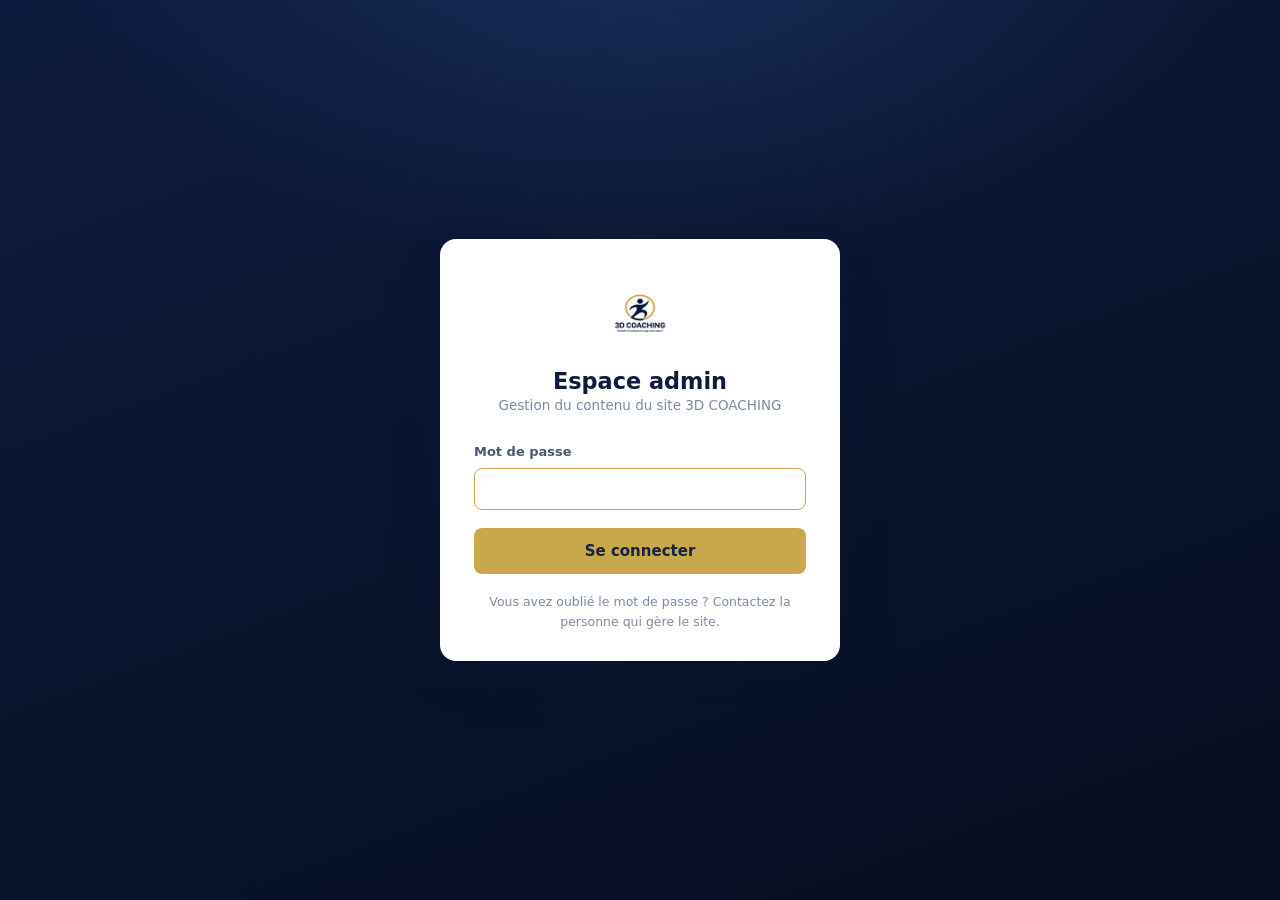
<file: admin/index.html>
<!DOCTYPE html>
<html lang="fr">

<head>
    <meta charset="UTF-8">
    <meta name="viewport" content="width=device-width, initial-scale=1.0">
    <meta name="robots" content="noindex, nofollow">
    <meta http-equiv="Content-Security-Policy"
        content="default-src 'self'; style-src 'self' 'unsafe-inline' https://fonts.googleapis.com; font-src 'self' https://fonts.gstatic.com; script-src 'self'; img-src 'self' data: blob:; connect-src 'self'; base-uri 'self'">

    <title>Espace admin — 3D COACHING</title>

    <link rel="icon" href="../logo3d.webp" type="image/webp">
    <link rel="preconnect" href="https://fonts.googleapis.com">
    <link rel="preconnect" href="https://fonts.gstatic.com" crossorigin>
    <link href="https://fonts.googleapis.com/css2?family=Poppins:wght@600;700&family=Inter:wght@400;500;600&display=swap"
        rel="stylesheet">
    <link rel="stylesheet" href="admin.css">
</head>

<body>

    <!-- ============================ CONNEXION ============================ -->
    <div class="connexion" id="connexion">
        <form class="connexion__carte" id="form-connexion" autocomplete="on">
            <img src="../logo3d.webp" alt="" class="connexion__logo" width="72" height="72">
            <h1 class="connexion__titre">Espace admin</h1>
            <p class="connexion__soustitre">Gestion du contenu du site 3D COACHING</p>

            <label class="champ">
                <span class="champ__label">Mot de passe</span>
                <input type="password" id="mot-de-passe" name="password" class="champ__saisie"
                    autocomplete="current-password" required autofocus>
            </label>

            <button type="submit" class="bouton bouton--or bouton--large" id="btn-connexion">Se connecter</button>

            <p class="message message--erreur" id="erreur-connexion" hidden></p>
            <p class="connexion__aide">Vous avez oublié le mot de passe ? Contactez la personne qui gère le site.</p>
        </form>
    </div>

    <!-- ============================== ESPACE ============================= -->
    <div class="app" id="app" hidden>

        <header class="entete">
            <div class="entete__marque">
                <img src="../logo3d.webp" alt="" width="34" height="34">
                <div>
                    <strong>3D COACHING</strong>
                    <span>Espace admin</span>
                </div>
            </div>
            <div class="entete__actions">
                <span class="entete__etat" id="etat-modifs">Aucune modification</span>
                <button type="button" class="bouton bouton--fantome" id="btn-deconnexion">Se déconnecter</button>
            </div>
        </header>

        <nav class="onglets" id="onglets" aria-label="Sections modifiables">
            <button type="button" class="onglet actif" data-onglet="services">Services</button>
            <button type="button" class="onglet" data-onglet="photos">Photos</button>
            <button type="button" class="onglet" data-onglet="formations">Formations</button>
            <button type="button" class="onglet" data-onglet="textes">Textes &amp; contact</button>
        </nav>

        <main class="contenu">

            <!-- ---------------------------- SERVICES ---------------------------- -->
            <section class="panneau actif" id="panneau-services">
                <div class="panneau__entete">
                    <div>
                        <h2>Nos services</h2>
                        <p class="panneau__aide">Ce que l'entreprise propose. Ces services apparaissent aussi dans la
                            liste déroulante du formulaire de contact.</p>
                    </div>
                    <button type="button" class="bouton bouton--or" data-ajouter="services">+ Ajouter un service</button>
                </div>
                <div class="liste" id="liste-services"></div>
            </section>

            <!-- ----------------------------- PHOTOS ----------------------------- -->
            <section class="panneau" id="panneau-photos">
                <div class="panneau__entete">
                    <div>
                        <h2>Nos réalisations</h2>
                        <p class="panneau__aide">Les photos de vos ateliers, formations et accompagnements. Elles sont
                            réduites automatiquement pour que le site reste rapide.</p>
                    </div>
                </div>

                <label class="depot" id="depot">
                    <input type="file" id="fichier-photos" accept="image/*" multiple hidden>
                    <span class="depot__icone">+</span>
                    <span class="depot__titre">Glissez vos photos ici</span>
                    <span class="depot__aide">ou cliquez pour les choisir · JPG, PNG ou WEBP</span>
                </label>

                <div class="galerie" id="liste-photos"></div>
                <p class="vide" id="photos-vide">Aucune photo pour l'instant. La section « Nos réalisations »
                    n'apparaîtra sur le site qu'une fois la première photo ajoutée.</p>
            </section>

            <!-- --------------------------- FORMATIONS --------------------------- -->
            <section class="panneau" id="panneau-formations">
                <div class="panneau__entete">
                    <div>
                        <h2>Formations professionnelles</h2>
                        <p class="panneau__aide">Le catalogue de formations, avec sa phrase d'accroche.</p>
                    </div>
                    <button type="button" class="bouton bouton--or" data-ajouter="formations">+ Ajouter une
                        formation</button>
                </div>
                <div class="liste" id="liste-formations"></div>
            </section>

            <!-- ----------------------------- TEXTES ----------------------------- -->
            <section class="panneau" id="panneau-textes">
                <div class="panneau__entete">
                    <div>
                        <h2>Textes &amp; coordonnées</h2>
                        <p class="panneau__aide">Le slogan d'accueil, la présentation de l'entreprise et les moyens de
                            vous joindre.</p>
                    </div>
                </div>
                <div class="formulaire" id="form-textes"></div>
            </section>

        </main>

        <footer class="barre">
            <span class="barre__etat" id="barre-etat">Tout est publié</span>
            <div class="barre__actions">
                <button type="button" class="bouton bouton--fantome" id="btn-apercu">Aperçu</button>
                <button type="button" class="bouton bouton--or" id="btn-publier">Publier</button>
            </div>
        </footer>
    </div>

    <!-- =========================== FENÊTRE ÉDITION ======================== -->
    <div class="modale" id="modale" hidden>
        <div class="modale__boite" role="dialog" aria-modal="true" aria-labelledby="modale-titre">
            <div class="modale__entete">
                <h3 id="modale-titre">Modifier</h3>
                <button type="button" class="modale__fermer" id="modale-fermer" aria-label="Fermer">&times;</button>
            </div>
            <div class="modale__corps" id="modale-corps"></div>
            <div class="modale__pied">
                <button type="button" class="bouton bouton--fantome" id="modale-annuler">Annuler</button>
                <button type="button" class="bouton bouton--or" id="modale-valider">Enregistrer</button>
            </div>
        </div>
    </div>

    <!-- ============================== APERÇU ============================== -->
    <div class="modale modale--large" id="apercu" hidden>
        <div class="modale__boite" role="dialog" aria-modal="true" aria-label="Aperçu du site">
            <div class="modale__entete">
                <h3>Aperçu — voici ce que verront les visiteurs</h3>
                <button type="button" class="modale__fermer" id="apercu-fermer" aria-label="Fermer">&times;</button>
            </div>
            <iframe class="apercu__cadre" id="apercu-cadre" title="Aperçu du site"></iframe>
        </div>
    </div>

    <!-- ============================ PUBLICATION =========================== -->
    <div class="modale" id="publication" hidden>
        <div class="modale__boite modale__boite--etroite" role="dialog" aria-modal="true" aria-live="polite">
            <div class="modale__corps modale__corps--centre">
                <div class="rond" id="publication-rond"></div>
                <h3 id="publication-titre">Publication en cours…</h3>
                <p id="publication-texte">Envoi des modifications.</p>
                <div class="progression"><span id="progression-barre"></span></div>
                <button type="button" class="bouton bouton--or" id="publication-ok" hidden>Terminé</button>
            </div>
        </div>
    </div>

    <div class="notification" id="notification" hidden></div>

    <script src="../icons.js"></script>
    <script src="admin.js"></script>
</body>

</html>
</file>
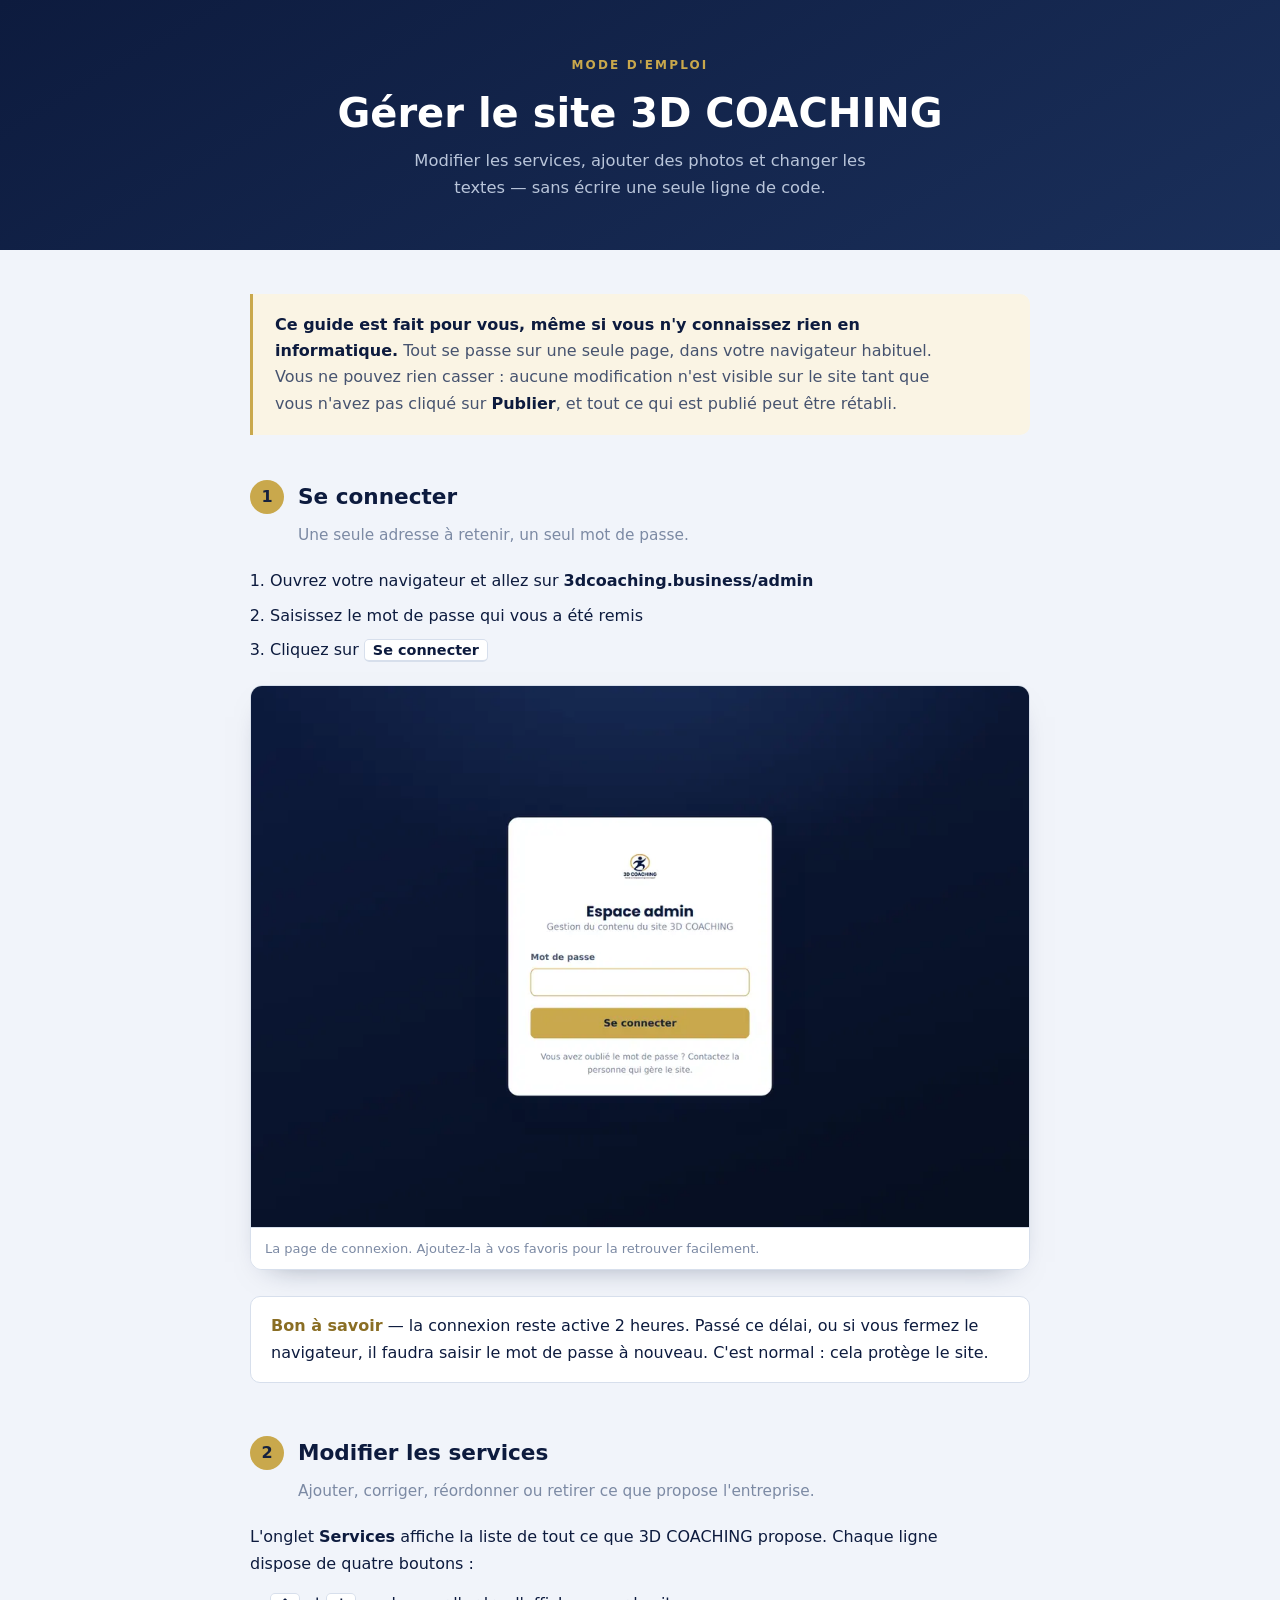
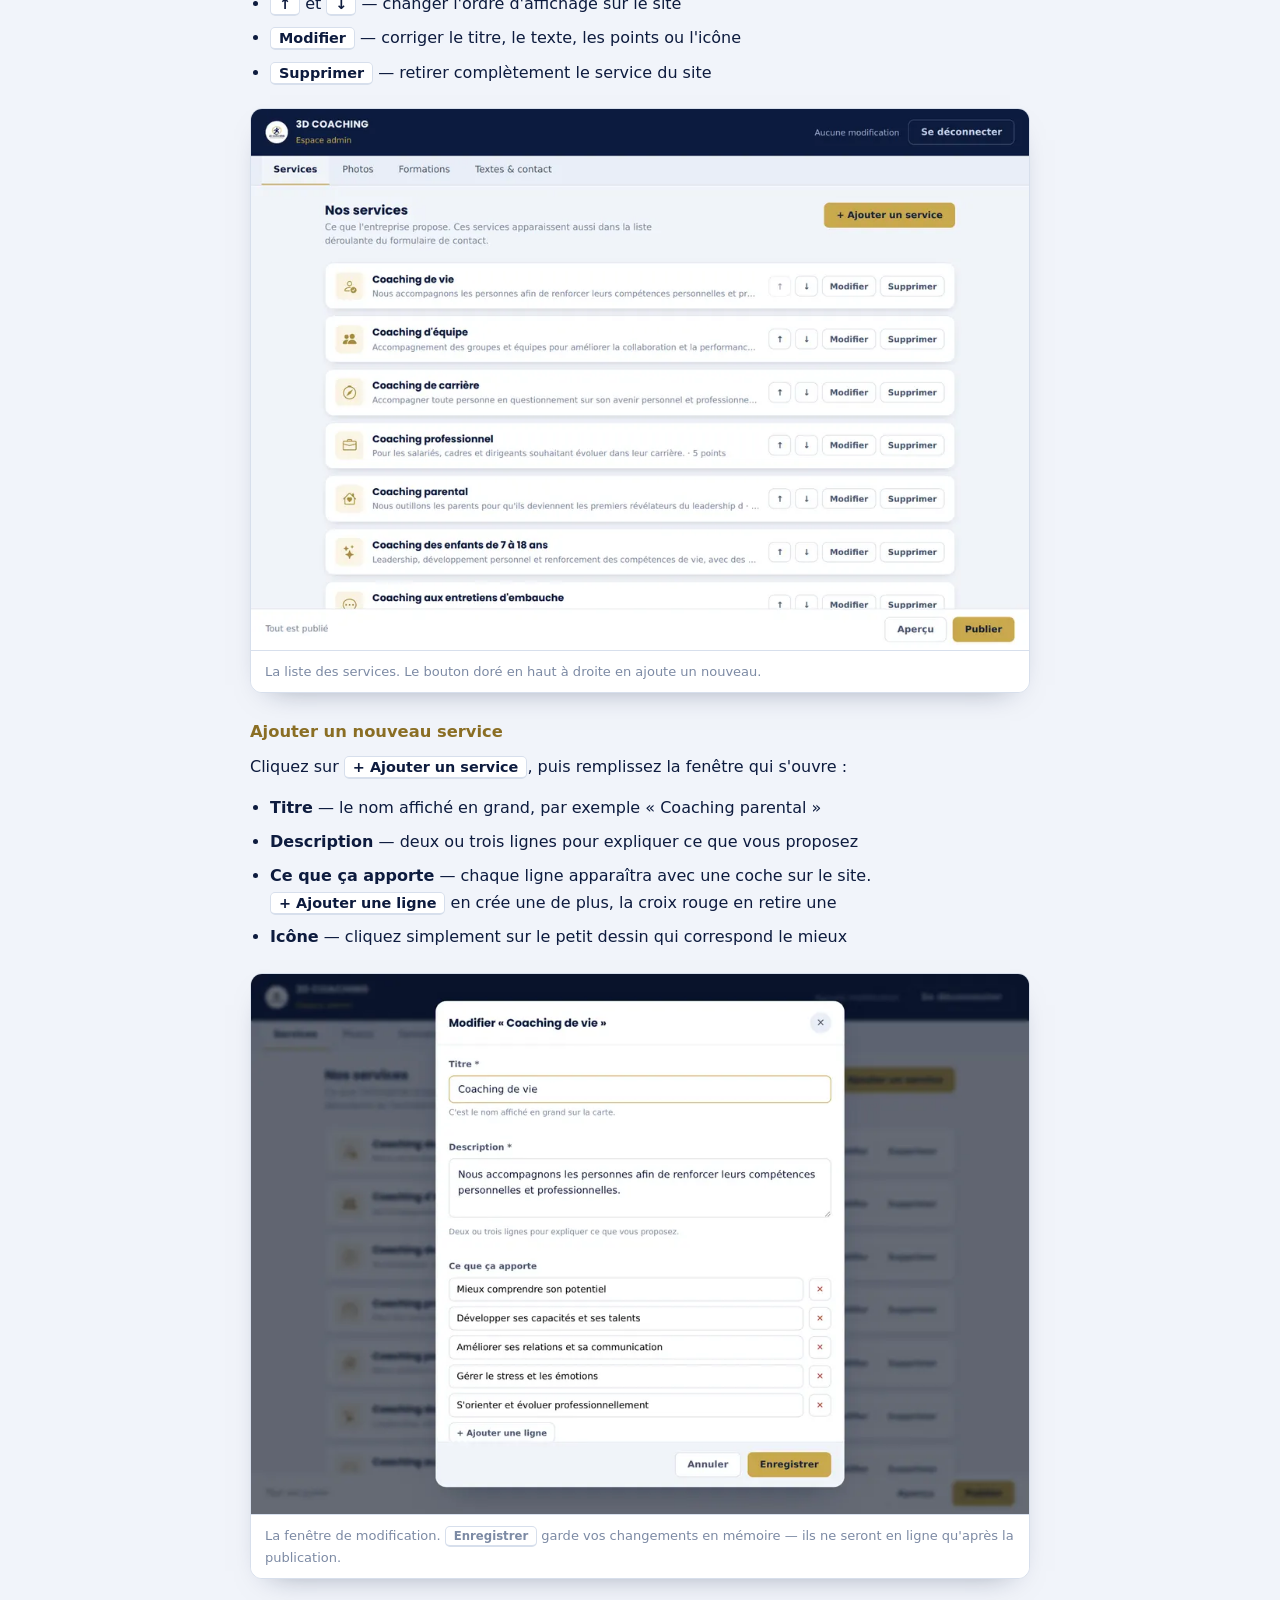
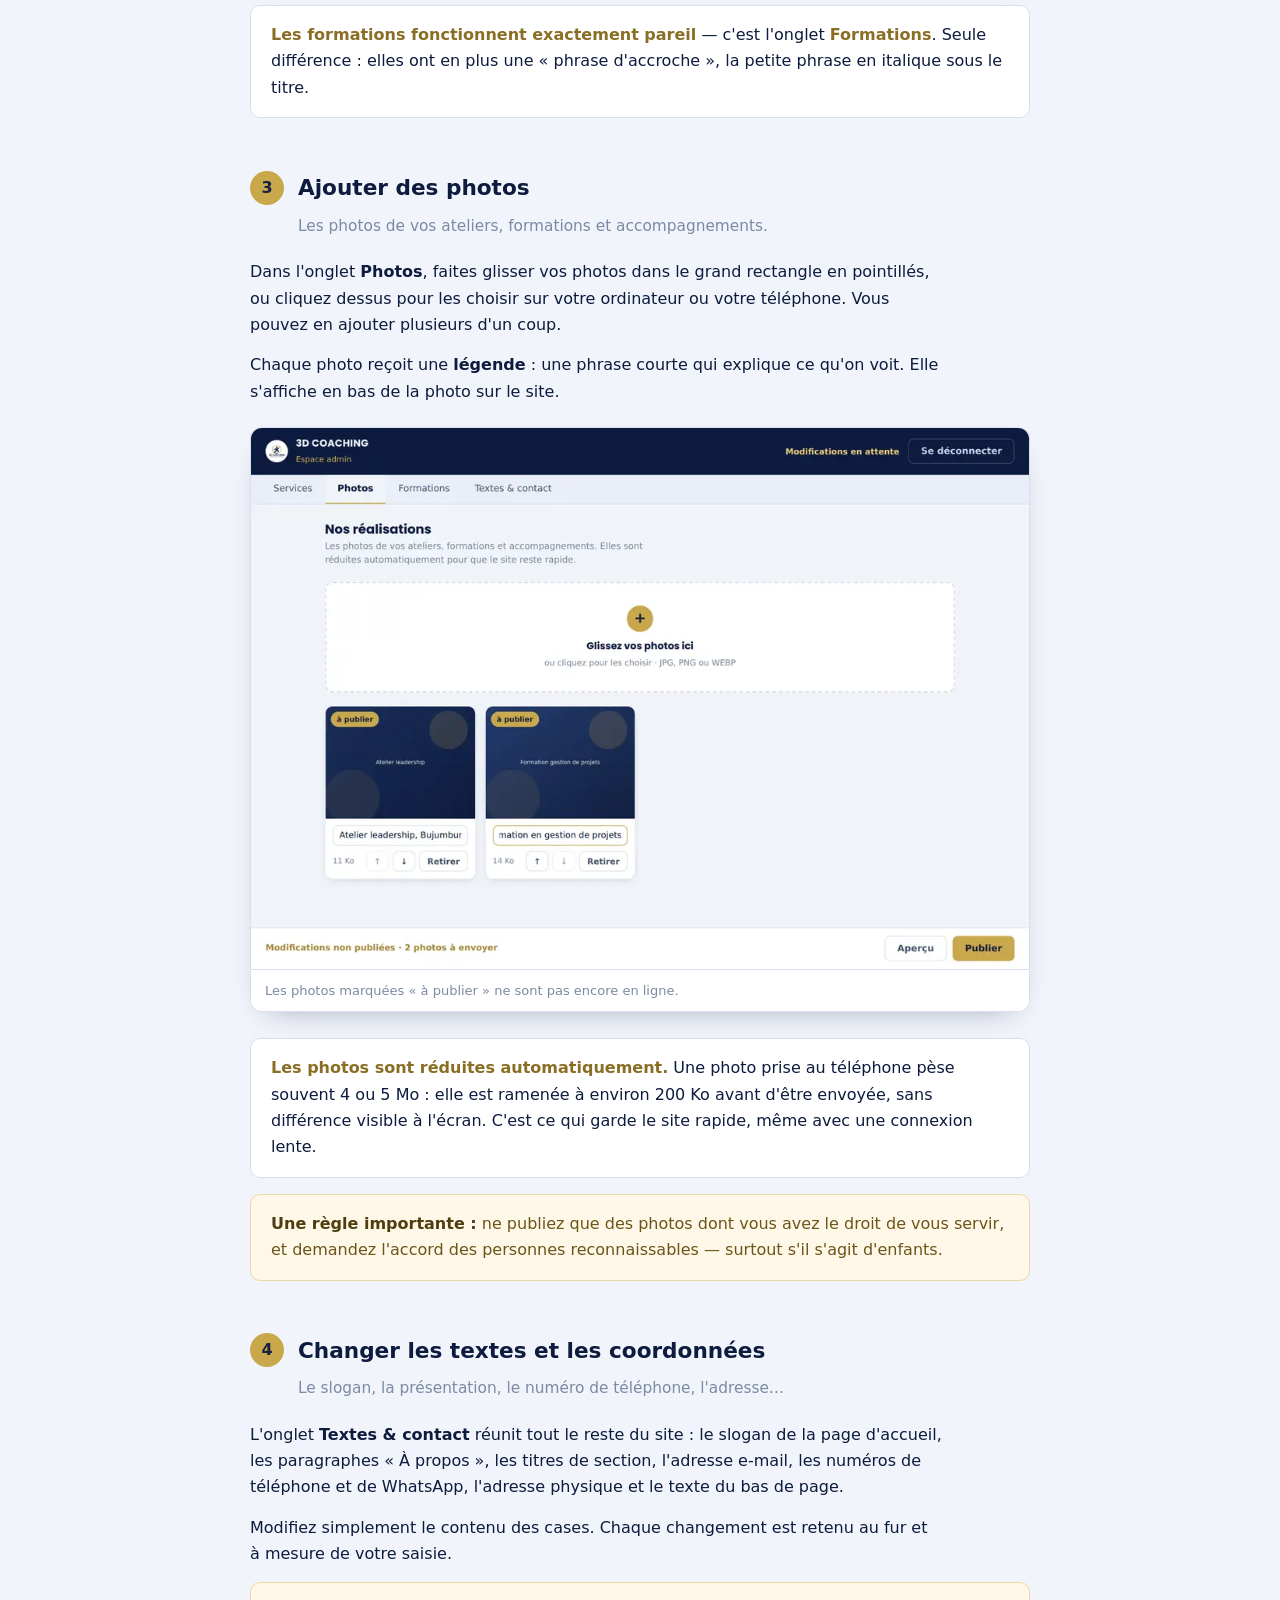
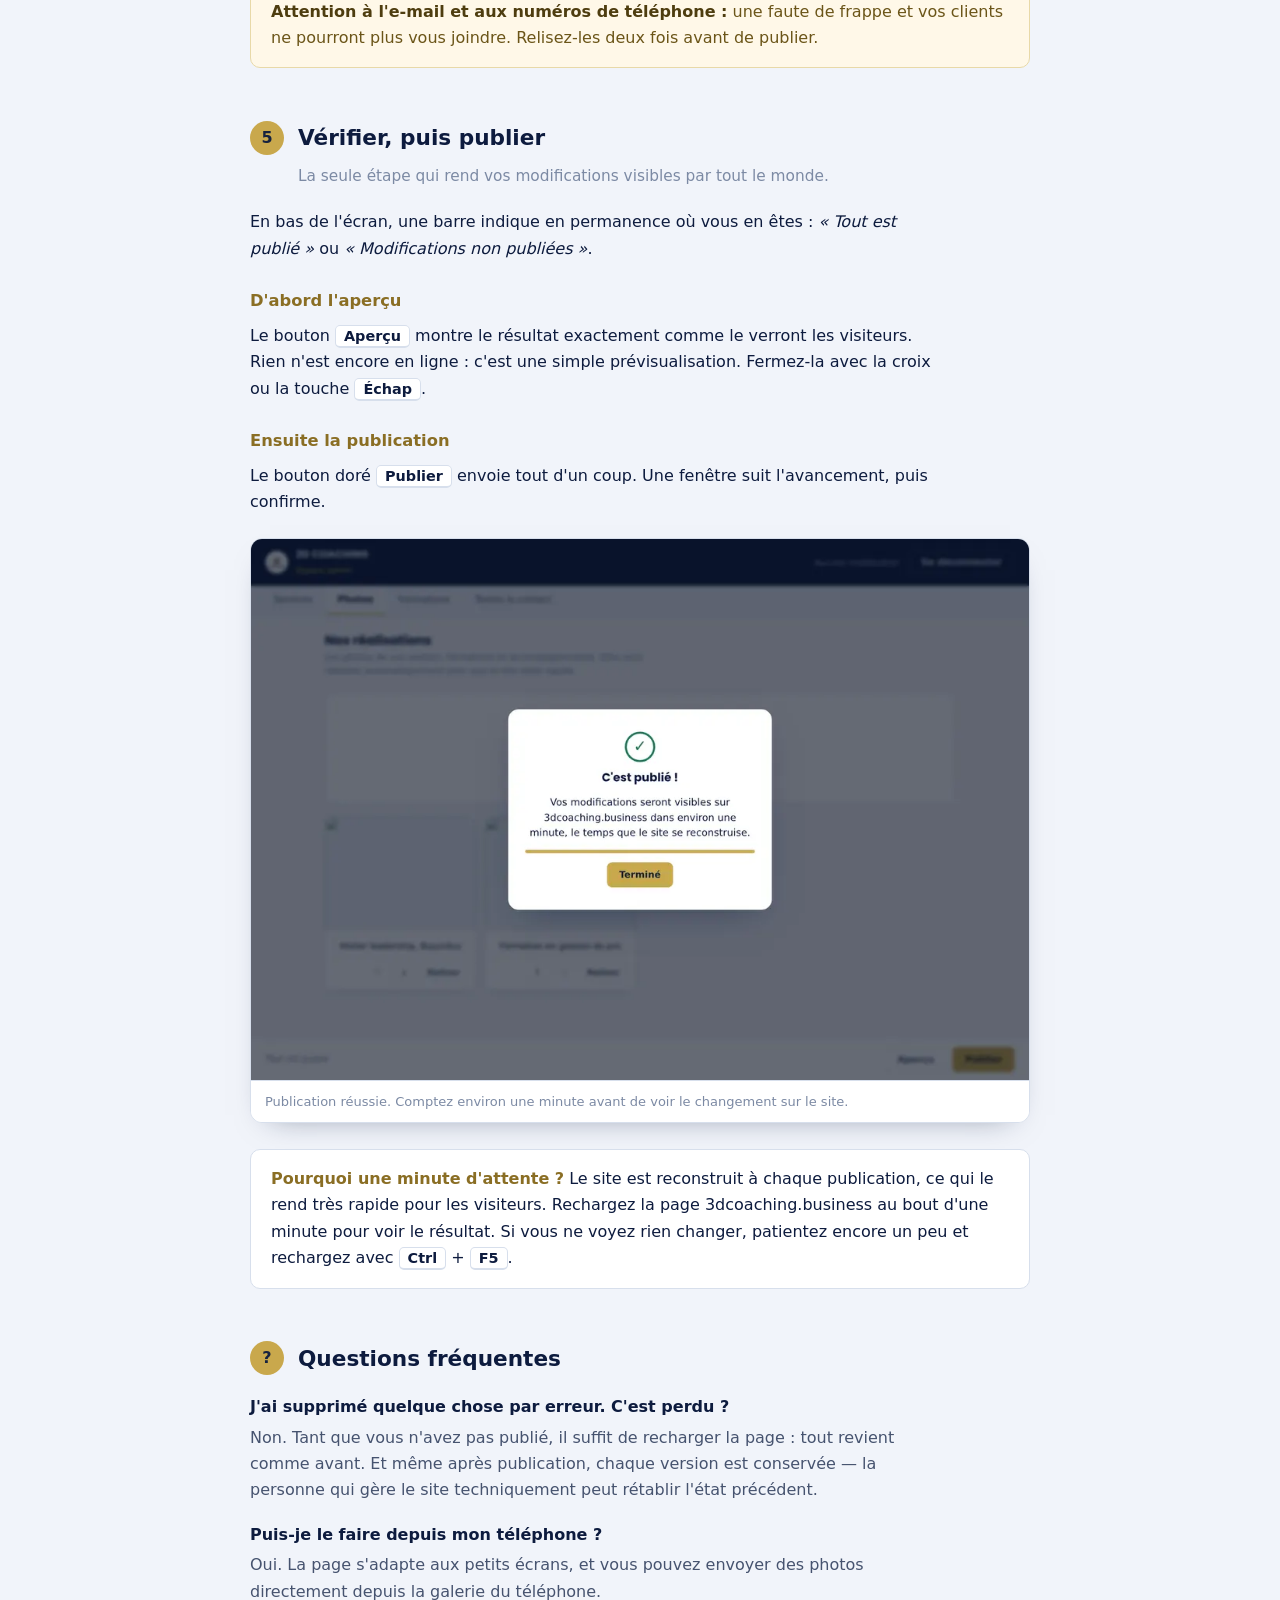
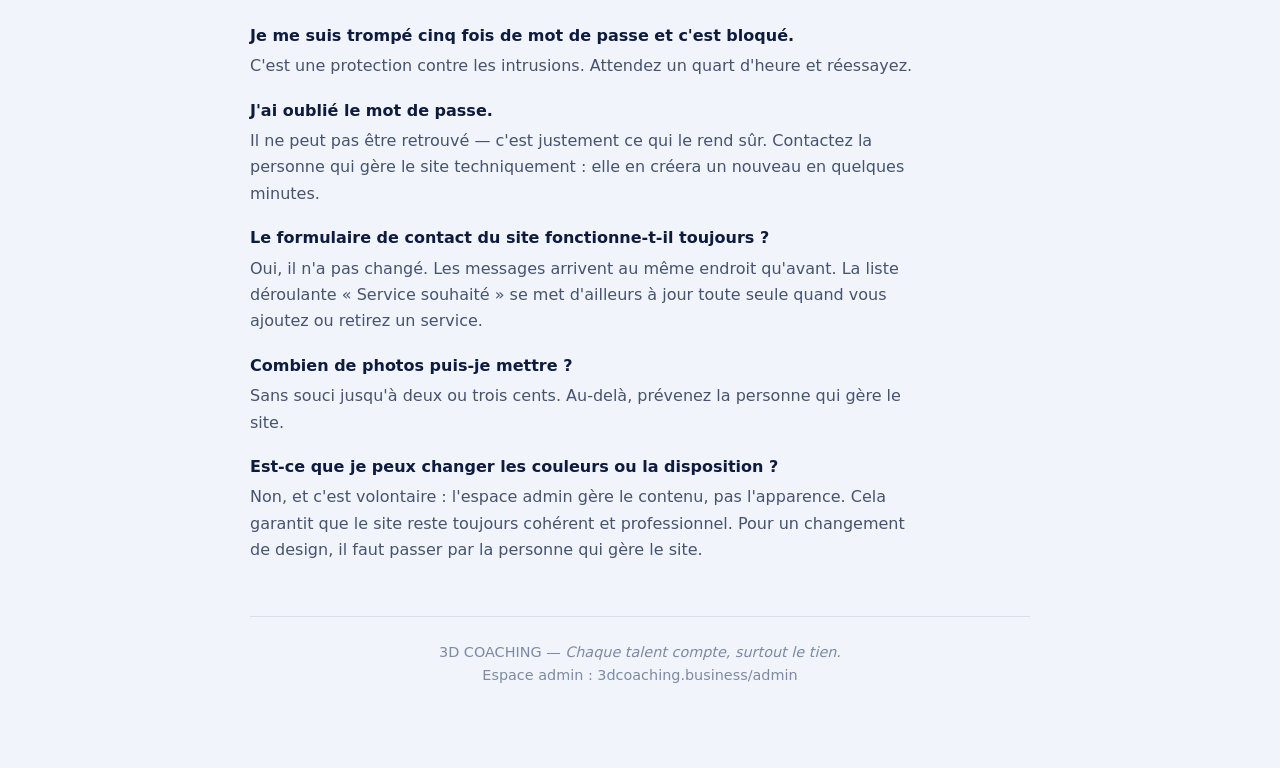
<file: GUIDE-ADMIN.html>
<!DOCTYPE html>
<html lang="fr">

<head>
    <meta charset="UTF-8">
    <meta name="viewport" content="width=device-width, initial-scale=1.0">
    <meta name="robots" content="noindex, nofollow">
    <title>Guide — Gérer le site 3D COACHING</title>
    <style>
        :root {
            --or: #C9A84C;
            --or-fonce: #8A6E24;
            --or-pale: #FAF4E4;
            --marine: #0D1B3E;
            --fond: #F1F4FA;
            --surface: #FFFFFF;
            --trait: #D7DFEC;
            --texte: #0D1B3E;
            --texte-2: #46536F;
            --texte-3: #7C8AA4;
        }

        * { box-sizing: border-box; margin: 0; padding: 0; }

        body {
            font-family: system-ui, -apple-system, 'Segoe UI', Roboto, sans-serif;
            font-size: 16px;
            line-height: 1.65;
            color: var(--texte);
            background: var(--fond);
            padding: 0 20px 80px;
        }

        .page { max-width: 780px; margin: 0 auto; }

        header {
            background: linear-gradient(150deg, #0D1B3E 0%, #1A2F5A 100%);
            color: #fff;
            margin: 0 -20px 44px;
            padding: 56px 20px 48px;
            text-align: center;
        }

        header .eyebrow {
            color: var(--or);
            font-size: 12px;
            font-weight: 700;
            letter-spacing: .18em;
            text-transform: uppercase;
            margin-bottom: 14px;
        }

        header h1 {
            font-size: clamp(1.8rem, 5vw, 2.5rem);
            line-height: 1.15;
            margin-bottom: 12px;
        }

        header p {
            color: #B9C5DA;
            max-width: 46ch;
            margin: 0 auto;
            font-size: 1.02rem;
        }

        .intro {
            background: var(--or-pale);
            border-left: 3px solid var(--or);
            padding: 18px 22px;
            border-radius: 0 10px 10px 0;
            margin-bottom: 44px;
            color: var(--texte-2);
        }

        .intro strong { color: var(--texte); }

        section { margin-bottom: 52px; }

        h2 {
            font-size: 1.35rem;
            margin-bottom: 8px;
            display: flex;
            align-items: center;
            gap: 14px;
        }

        .num {
            flex: none;
            width: 34px;
            height: 34px;
            border-radius: 50%;
            background: var(--or);
            color: #16223F;
            font-size: 1rem;
            font-weight: 700;
            display: grid;
            place-items: center;
        }

        h3 {
            font-size: 1.02rem;
            margin: 26px 0 8px;
            color: var(--or-fonce);
        }

        p { margin-bottom: 14px; max-width: 68ch; }

        .sous { color: var(--texte-3); margin: 0 0 20px 48px; font-size: .96rem; }

        ol, ul { margin: 0 0 16px 20px; }
        li { margin-bottom: 8px; max-width: 66ch; }

        figure {
            margin: 22px 0 26px;
            border-radius: 12px;
            overflow: hidden;
            border: 1px solid var(--trait);
            box-shadow: 0 12px 30px -20px rgba(13, 27, 62, .5);
            background: var(--surface);
        }

        figure img { width: 100%; display: block; }

        figcaption {
            font-size: 13px;
            color: var(--texte-3);
            padding: 10px 14px;
            border-top: 1px solid var(--trait);
            background: var(--surface);
        }

        .encadre {
            background: var(--surface);
            border: 1px solid var(--trait);
            border-radius: 10px;
            padding: 16px 20px;
            margin-bottom: 16px;
        }

        .encadre strong { color: var(--or-fonce); }

        .attention {
            background: #FFF8E8;
            border: 1px solid #E8D9A8;
            border-radius: 10px;
            padding: 16px 20px;
            margin-bottom: 16px;
            color: #6B5518;
        }

        .attention strong { color: #4E3D0F; }

        kbd {
            background: var(--surface);
            border: 1px solid var(--trait);
            border-bottom-width: 2px;
            border-radius: 5px;
            padding: 2px 8px;
            font-family: inherit;
            font-size: .9em;
            font-weight: 600;
            white-space: nowrap;
        }

        .faq dt { font-weight: 600; margin-top: 18px; }
        .faq dd { margin: 4px 0 0; color: var(--texte-2); max-width: 66ch; }

        footer {
            border-top: 1px solid var(--trait);
            padding-top: 24px;
            color: var(--texte-3);
            font-size: .9rem;
            text-align: center;
        }

        @media print {
            body { background: #fff; }
            header { background: var(--marine) !important; -webkit-print-color-adjust: exact; print-color-adjust: exact; }
            section { break-inside: avoid; }
        }
    </style>
</head>

<body>
    <header>
        <div class="eyebrow">Mode d'emploi</div>
        <h1>Gérer le site 3D COACHING</h1>
        <p>Modifier les services, ajouter des photos et changer les textes — sans écrire une seule ligne de code.</p>
    </header>

    <div class="page">

        <div class="intro">
            <p style="margin:0"><strong>Ce guide est fait pour vous, même si vous n'y connaissez rien en informatique.</strong>
                Tout se passe sur une seule page, dans votre navigateur habituel. Vous ne pouvez rien casser :
                aucune modification n'est visible sur le site tant que vous n'avez pas cliqué sur
                <strong>Publier</strong>, et tout ce qui est publié peut être rétabli.</p>
        </div>

        <!-- 1 -->
        <section>
            <h2><span class="num">1</span> Se connecter</h2>
            <p class="sous">Une seule adresse à retenir, un seul mot de passe.</p>

            <ol>
                <li>Ouvrez votre navigateur et allez sur <strong>3dcoaching.business/admin</strong></li>
                <li>Saisissez le mot de passe qui vous a été remis</li>
                <li>Cliquez sur <kbd>Se connecter</kbd></li>
            </ol>

            <figure>
                <img src="[data-uri]" alt="La page de connexion de l'espace admin">
                <figcaption>La page de connexion. Ajoutez-la à vos favoris pour la retrouver facilement.</figcaption>
            </figure>

            <div class="encadre">
                <strong>Bon à savoir</strong> — la connexion reste active 2 heures. Passé ce délai, ou si vous fermez
                le navigateur, il faudra saisir le mot de passe à nouveau. C'est normal : cela protège le site.
            </div>
        </section>

        <!-- 2 -->
        <section>
            <h2><span class="num">2</span> Modifier les services</h2>
            <p class="sous">Ajouter, corriger, réordonner ou retirer ce que propose l'entreprise.</p>

            <p>L'onglet <strong>Services</strong> affiche la liste de tout ce que 3D COACHING propose. Chaque ligne
                dispose de quatre boutons :</p>

            <ul>
                <li><kbd>↑</kbd> et <kbd>↓</kbd> — changer l'ordre d'affichage sur le site</li>
                <li><kbd>Modifier</kbd> — corriger le titre, le texte, les points ou l'icône</li>
                <li><kbd>Supprimer</kbd> — retirer complètement le service du site</li>
            </ul>

            <figure>
                <img src="[data-uri]" alt="La liste des services dans l'espace admin">
                <figcaption>La liste des services. Le bouton doré en haut à droite en ajoute un nouveau.</figcaption>
            </figure>

            <h3>Ajouter un nouveau service</h3>
            <p>Cliquez sur <kbd>+ Ajouter un service</kbd>, puis remplissez la fenêtre qui s'ouvre :</p>

            <ul>
                <li><strong>Titre</strong> — le nom affiché en grand, par exemple « Coaching parental »</li>
                <li><strong>Description</strong> — deux ou trois lignes pour expliquer ce que vous proposez</li>
                <li><strong>Ce que ça apporte</strong> — chaque ligne apparaîtra avec une coche sur le site.
                    <kbd>+ Ajouter une ligne</kbd> en crée une de plus, la croix rouge en retire une</li>
                <li><strong>Icône</strong> — cliquez simplement sur le petit dessin qui correspond le mieux</li>
            </ul>

            <figure>
                <img src="[data-uri]" alt="La fenêtre de modification d'un service">
                <figcaption>La fenêtre de modification. <kbd>Enregistrer</kbd> garde vos changements en mémoire —
                    ils ne seront en ligne qu'après la publication.</figcaption>
            </figure>

            <div class="encadre">
                <strong>Les formations fonctionnent exactement pareil</strong> — c'est l'onglet
                <strong>Formations</strong>. Seule différence : elles ont en plus une « phrase d'accroche »,
                la petite phrase en italique sous le titre.
            </div>
        </section>

        <!-- 3 -->
        <section>
            <h2><span class="num">3</span> Ajouter des photos</h2>
            <p class="sous">Les photos de vos ateliers, formations et accompagnements.</p>

            <p>Dans l'onglet <strong>Photos</strong>, faites glisser vos photos dans le grand rectangle en pointillés,
                ou cliquez dessus pour les choisir sur votre ordinateur ou votre téléphone. Vous pouvez en ajouter
                plusieurs d'un coup.</p>

            <p>Chaque photo reçoit une <strong>légende</strong> : une phrase courte qui explique ce qu'on voit.
                Elle s'affiche en bas de la photo sur le site.</p>

            <figure>
                <img src="[data-uri]" alt="La gestion des photos">
                <figcaption>Les photos marquées « à publier » ne sont pas encore en ligne.</figcaption>
            </figure>

            <div class="encadre">
                <strong>Les photos sont réduites automatiquement.</strong> Une photo prise au téléphone pèse souvent
                4 ou 5 Mo : elle est ramenée à environ 200 Ko avant d'être envoyée, sans différence visible à
                l'écran. C'est ce qui garde le site rapide, même avec une connexion lente.
            </div>

            <div class="attention">
                <strong>Une règle importante :</strong> ne publiez que des photos dont vous avez le droit
                de vous servir, et demandez l'accord des personnes reconnaissables — surtout s'il s'agit d'enfants.
            </div>
        </section>

        <!-- 4 -->
        <section>
            <h2><span class="num">4</span> Changer les textes et les coordonnées</h2>
            <p class="sous">Le slogan, la présentation, le numéro de téléphone, l'adresse…</p>

            <p>L'onglet <strong>Textes &amp; contact</strong> réunit tout le reste du site : le slogan de la page
                d'accueil, les paragraphes « À propos », les titres de section, l'adresse e-mail, les numéros de
                téléphone et de WhatsApp, l'adresse physique et le texte du bas de page.</p>

            <p>Modifiez simplement le contenu des cases. Chaque changement est retenu au fur et à mesure de votre
                saisie.</p>

            <div class="attention">
                <strong>Attention à l'e-mail et aux numéros de téléphone :</strong> une faute de frappe et vos clients
                ne pourront plus vous joindre. Relisez-les deux fois avant de publier.
            </div>
        </section>

        <!-- 5 -->
        <section>
            <h2><span class="num">5</span> Vérifier, puis publier</h2>
            <p class="sous">La seule étape qui rend vos modifications visibles par tout le monde.</p>

            <p>En bas de l'écran, une barre indique en permanence où vous en êtes :
                <em>« Tout est publié »</em> ou <em>« Modifications non publiées »</em>.</p>

            <h3>D'abord l'aperçu</h3>
            <p>Le bouton <kbd>Aperçu</kbd> montre le résultat exactement comme le verront les visiteurs. Rien n'est
                encore en ligne : c'est une simple prévisualisation. Fermez-la avec la croix ou la touche
                <kbd>Échap</kbd>.</p>

            <h3>Ensuite la publication</h3>
            <p>Le bouton doré <kbd>Publier</kbd> envoie tout d'un coup. Une fenêtre suit l'avancement, puis
                confirme.</p>

            <figure>
                <img src="[data-uri]" alt="La confirmation de publication">
                <figcaption>Publication réussie. Comptez environ une minute avant de voir le changement sur le site.</figcaption>
            </figure>

            <div class="encadre">
                <strong>Pourquoi une minute d'attente ?</strong> Le site est reconstruit à chaque publication, ce qui
                le rend très rapide pour les visiteurs. Rechargez la page 3dcoaching.business au bout d'une minute
                pour voir le résultat. Si vous ne voyez rien changer, patientez encore un peu et rechargez avec
                <kbd>Ctrl</kbd> + <kbd>F5</kbd>.
            </div>
        </section>

        <!-- FAQ -->
        <section>
            <h2><span class="num">?</span> Questions fréquentes</h2>

            <dl class="faq">
                <dt>J'ai supprimé quelque chose par erreur. C'est perdu ?</dt>
                <dd>Non. Tant que vous n'avez pas publié, il suffit de recharger la page : tout revient comme avant.
                    Et même après publication, chaque version est conservée — la personne qui gère le site
                    techniquement peut rétablir l'état précédent.</dd>

                <dt>Puis-je le faire depuis mon téléphone ?</dt>
                <dd>Oui. La page s'adapte aux petits écrans, et vous pouvez envoyer des photos directement depuis la
                    galerie du téléphone.</dd>

                <dt>Je me suis trompé cinq fois de mot de passe et c'est bloqué.</dt>
                <dd>C'est une protection contre les intrusions. Attendez un quart d'heure et réessayez.</dd>

                <dt>J'ai oublié le mot de passe.</dt>
                <dd>Il ne peut pas être retrouvé — c'est justement ce qui le rend sûr. Contactez la personne qui gère
                    le site techniquement : elle en créera un nouveau en quelques minutes.</dd>

                <dt>Le formulaire de contact du site fonctionne-t-il toujours ?</dt>
                <dd>Oui, il n'a pas changé. Les messages arrivent au même endroit qu'avant. La liste déroulante
                    « Service souhaité » se met d'ailleurs à jour toute seule quand vous ajoutez ou retirez un
                    service.</dd>

                <dt>Combien de photos puis-je mettre ?</dt>
                <dd>Sans souci jusqu'à deux ou trois cents. Au-delà, prévenez la personne qui gère le site.</dd>

                <dt>Est-ce que je peux changer les couleurs ou la disposition ?</dt>
                <dd>Non, et c'est volontaire : l'espace admin gère le contenu, pas l'apparence. Cela garantit que le
                    site reste toujours cohérent et professionnel. Pour un changement de design, il faut passer par
                    la personne qui gère le site.</dd>
            </dl>
        </section>

        <footer>
            3D COACHING — <em>Chaque talent compte, surtout le tien.</em><br>
            Espace admin : 3dcoaching.business/admin
        </footer>
    </div>
</body>

</html>
</file>
<file: admin/admin.css>
/* ===================================================================
   3D COACHING — Espace admin
   Interface de gestion du contenu. Mêmes couleurs que le site public.
   =================================================================== */

:root {
    --or: #C9A84C;
    --or-clair: #E8C97A;
    --or-fonce: #A8893A;
    --marine: #0D1B3E;
    --marine-clair: #1A2F5A;
    --fond: #F1F4FA;
    --surface: #FFFFFF;
    --surface-2: #E9EEF7;
    --trait: #D7DFEC;
    --trait-doux: #E8EDF5;
    --texte: #0D1B3E;
    --texte-2: #4A5872;
    --texte-3: #7C8AA4;
    --succes: #1F7A55;
    --succes-fond: #E2F5EC;
    --alerte: #B4341F;
    --alerte-fond: #FCEAE7;

    --titre: 'Poppins', system-ui, -apple-system, 'Segoe UI', sans-serif;
    --texte-police: 'Inter', system-ui, -apple-system, 'Segoe UI', sans-serif;

    --r-s: 8px;
    --r-m: 12px;
    --r-l: 16px;
    --ombre: 0 4px 14px -8px rgba(13, 27, 62, .35);
    --ombre-forte: 0 20px 50px -24px rgba(13, 27, 62, .55);
}

* {
    box-sizing: border-box;
    margin: 0;
    padding: 0;
}

body {
    font-family: var(--texte-police);
    font-size: 15px;
    line-height: 1.55;
    color: var(--texte);
    background: var(--fond);
    -webkit-font-smoothing: antialiased;
}

h1,
h2,
h3,
h4 {
    font-family: var(--titre);
    line-height: 1.25;
}

img {
    max-width: 100%;
    display: block;
}

[hidden] {
    display: none !important;
}

/* ---------------------------------------------------------- boutons */

.bouton {
    font-family: var(--texte-police);
    font-size: 14px;
    font-weight: 600;
    padding: 10px 18px;
    border-radius: var(--r-s);
    border: 1px solid transparent;
    cursor: pointer;
    transition: background .18s ease, color .18s ease, border-color .18s ease, transform .12s ease;
    white-space: nowrap;
}

.bouton:active {
    transform: translateY(1px);
}

.bouton:focus-visible {
    outline: 3px solid var(--or);
    outline-offset: 2px;
}

.bouton--or {
    background: var(--or);
    color: #16223F;
}

.bouton--or:hover {
    background: var(--or-clair);
}

.bouton--fantome {
    background: var(--surface);
    border-color: var(--trait);
    color: var(--texte-2);
}

.bouton--fantome:hover {
    border-color: var(--or);
    color: var(--texte);
}

.bouton--danger {
    background: var(--surface);
    border-color: var(--trait);
    color: var(--alerte);
}

.bouton--danger:hover {
    background: var(--alerte-fond);
    border-color: var(--alerte);
}

.bouton--large {
    width: 100%;
    padding: 13px 18px;
    font-size: 15px;
}

.bouton--mini {
    font-size: 12.5px;
    padding: 7px 11px;
    background: var(--surface);
    border-color: var(--trait);
    color: var(--texte-2);
}

.bouton--mini:hover {
    border-color: var(--or);
    color: var(--texte);
}

.bouton[disabled] {
    opacity: .5;
    cursor: not-allowed;
}

/* -------------------------------------------------------- connexion */

.connexion {
    min-height: 100vh;
    display: grid;
    place-items: center;
    padding: 24px;
    background:
        radial-gradient(1000px 600px at 50% -10%, #1A2F5A 0%, transparent 60%),
        linear-gradient(160deg, #0D1B3E 0%, #060E1F 100%);
}

.connexion__carte {
    width: 100%;
    max-width: 400px;
    background: var(--surface);
    border-radius: var(--r-l);
    padding: 38px 34px 30px;
    box-shadow: var(--ombre-forte);
    text-align: center;
}

.connexion__logo {
    width: 72px;
    height: 72px;
    border-radius: 50%;
    margin: 0 auto 18px;
    object-fit: cover;
}

.connexion__titre {
    font-size: 1.4rem;
    font-weight: 700;
}

.connexion__soustitre {
    color: var(--texte-3);
    font-size: 13.5px;
    margin-bottom: 26px;
}

.connexion__aide {
    margin-top: 18px;
    font-size: 12.5px;
    color: var(--texte-3);
}

/* ----------------------------------------------------------- champs */

.champ {
    display: block;
    text-align: left;
    margin-bottom: 18px;
}

.champ__label {
    display: block;
    font-size: 13px;
    font-weight: 600;
    color: var(--texte-2);
    margin-bottom: 6px;
}

.champ__aide {
    display: block;
    font-size: 12px;
    color: var(--texte-3);
    margin-top: 5px;
}

.champ__saisie,
.champ textarea {
    width: 100%;
    font-family: var(--texte-police);
    font-size: 15px;
    color: var(--texte);
    padding: 11px 13px;
    border: 1.5px solid var(--trait);
    border-radius: var(--r-s);
    background: var(--surface);
    transition: border-color .15s ease;
}

.champ textarea {
    resize: vertical;
    min-height: 90px;
    line-height: 1.6;
}

.champ__saisie:focus,
.champ textarea:focus {
    outline: none;
    border-color: var(--or);
}

/* --------------------------------------------------------- messages */

.message {
    font-size: 13.5px;
    padding: 10px 14px;
    border-radius: var(--r-s);
    margin-top: 16px;
    text-align: left;
}

.message--erreur {
    background: var(--alerte-fond);
    color: var(--alerte);
}

.message--succes {
    background: var(--succes-fond);
    color: var(--succes);
}

/* ------------------------------------------------------------ écran */

.app {
    min-height: 100vh;
    display: flex;
    flex-direction: column;
    padding-bottom: 74px;
}

.entete {
    background: var(--marine);
    color: #E9EEF8;
    padding: 12px 22px;
    display: flex;
    align-items: center;
    justify-content: space-between;
    gap: 16px;
    flex-wrap: wrap;
}

.entete__marque {
    display: flex;
    align-items: center;
    gap: 12px;
}

.entete__marque img {
    border-radius: 50%;
}

.entete__marque strong {
    font-family: var(--titre);
    font-size: 15px;
    display: block;
    letter-spacing: .02em;
}

.entete__marque span {
    font-size: 12px;
    color: var(--or);
}

.entete__actions {
    display: flex;
    align-items: center;
    gap: 14px;
}

.entete__etat {
    font-size: 12.5px;
    color: #9FADC9;
}

.entete__etat.modifie {
    color: var(--or-clair);
    font-weight: 600;
}

.entete .bouton--fantome {
    background: transparent;
    border-color: rgba(255, 255, 255, .22);
    color: #C6D0E3;
}

.entete .bouton--fantome:hover {
    border-color: var(--or);
    color: #fff;
}

/* ---------------------------------------------------------- onglets */

.onglets {
    display: flex;
    gap: 2px;
    padding: 0 16px;
    background: var(--surface-2);
    border-bottom: 1px solid var(--trait);
    overflow-x: auto;
}

.onglet {
    font-family: var(--texte-police);
    font-size: 14px;
    font-weight: 500;
    color: var(--texte-2);
    background: none;
    border: none;
    border-bottom: 2px solid transparent;
    padding: 13px 18px;
    cursor: pointer;
    white-space: nowrap;
}

.onglet:hover {
    color: var(--texte);
}

.onglet.actif {
    color: var(--texte);
    font-weight: 600;
    background: var(--fond);
    border-bottom-color: var(--or);
}

/* ---------------------------------------------------------- contenu */

.contenu {
    flex: 1;
    padding: 26px 22px 40px;
    max-width: 1000px;
    width: 100%;
    margin: 0 auto;
}

.panneau {
    display: none;
}

.panneau.actif {
    display: block;
    animation: apparait .18s ease;
}

@keyframes apparait {
    from {
        opacity: 0;
        transform: translateY(6px);
    }

    to {
        opacity: 1;
        transform: none;
    }
}

.panneau__entete {
    display: flex;
    align-items: flex-start;
    justify-content: space-between;
    gap: 18px;
    margin-bottom: 22px;
    flex-wrap: wrap;
}

.panneau__entete h2 {
    font-size: 1.22rem;
    font-weight: 600;
}

.panneau__aide {
    color: var(--texte-3);
    font-size: 13.5px;
    max-width: 62ch;
    margin-top: 3px;
}

.vide {
    color: var(--texte-3);
    font-size: 13.5px;
    text-align: center;
    padding: 26px;
    border: 1.5px dashed var(--trait);
    border-radius: var(--r-m);
    max-width: 62ch;
    margin: 0 auto;
}

/* ------------------------------------------------- liste des cartes */

.liste {
    display: flex;
    flex-direction: column;
    gap: 10px;
}

.carte {
    display: flex;
    align-items: center;
    gap: 14px;
    background: var(--surface);
    border: 1px solid var(--trait-doux);
    border-radius: var(--r-m);
    padding: 13px 15px;
    box-shadow: var(--ombre);
}

.carte__icone {
    width: 42px;
    height: 42px;
    flex: none;
    display: grid;
    place-items: center;
    border-radius: var(--r-s);
    background: #FAF4E4;
    color: var(--or-fonce);
    font-size: 21px;
}

.carte__icone svg {
    width: 1em;
    height: 1em;
    fill: currentColor;
}

.carte__texte {
    flex: 1;
    min-width: 0;
}

.carte__titre {
    font-family: var(--titre);
    font-weight: 600;
    font-size: 15px;
}

.carte__resume {
    font-size: 12.5px;
    color: var(--texte-3);
    overflow: hidden;
    text-overflow: ellipsis;
    white-space: nowrap;
}

.carte__actions {
    display: flex;
    gap: 6px;
    flex: none;
    flex-wrap: wrap;
    justify-content: flex-end;
}

/* ----------------------------------------------------------- photos */

.depot {
    display: grid;
    place-items: center;
    gap: 4px;
    padding: 34px 20px;
    border: 2px dashed var(--trait);
    border-radius: var(--r-m);
    background: var(--surface);
    cursor: pointer;
    text-align: center;
    margin-bottom: 20px;
    transition: border-color .18s ease, background .18s ease;
}

.depot:hover,
.depot.survol {
    border-color: var(--or);
    background: #FCF8EE;
}

.depot__icone {
    width: 40px;
    height: 40px;
    display: grid;
    place-items: center;
    border-radius: 50%;
    background: var(--or);
    color: #16223F;
    font-size: 22px;
    font-weight: 600;
    line-height: 1;
}

.depot__titre {
    font-family: var(--titre);
    font-weight: 600;
    font-size: 15px;
    margin-top: 6px;
}

.depot__aide {
    font-size: 12.5px;
    color: var(--texte-3);
}

.galerie {
    display: grid;
    grid-template-columns: repeat(auto-fill, minmax(190px, 1fr));
    gap: 14px;
    margin-bottom: 18px;
}

.photo {
    background: var(--surface);
    border: 1px solid var(--trait-doux);
    border-radius: var(--r-m);
    overflow: hidden;
    box-shadow: var(--ombre);
    display: flex;
    flex-direction: column;
}

.photo__image {
    position: relative;
    aspect-ratio: 4 / 3;
    background: var(--surface-2);
}

.photo__image img {
    width: 100%;
    height: 100%;
    object-fit: cover;
}

.photo__badge {
    position: absolute;
    top: 8px;
    left: 8px;
    font-size: 11px;
    font-weight: 600;
    padding: 3px 9px;
    border-radius: 999px;
    background: var(--or);
    color: #16223F;
}

.photo__badge--manquant {
    left: auto;
    right: 8px;
    background: var(--alerte);
    color: #fff;
}

.photo__corps {
    padding: 10px 11px 11px;
    display: flex;
    flex-direction: column;
    gap: 8px;
}

.photo__legende {
    width: 100%;
    font-family: var(--texte-police);
    font-size: 13px;
    padding: 7px 9px;
    border: 1.5px solid var(--trait);
    border-radius: var(--r-s);
    color: var(--texte);
}

.photo__legende:focus {
    outline: none;
    border-color: var(--or);
}

.photo__actions {
    display: flex;
    gap: 6px;
    justify-content: space-between;
    align-items: center;
}

.photo__poids {
    font-size: 11.5px;
    color: var(--texte-3);
}

/* ------------------------------------------------------ formulaires */

.formulaire {
    display: grid;
    gap: 22px;
    background: var(--surface);
    border: 1px solid var(--trait-doux);
    border-radius: var(--r-m);
    padding: 24px;
    box-shadow: var(--ombre);
}

.groupe {
    display: grid;
    gap: 14px;
}

.groupe__titre {
    font-family: var(--titre);
    font-size: 14px;
    font-weight: 600;
    color: var(--or-fonce);
    text-transform: uppercase;
    letter-spacing: .08em;
    padding-bottom: 8px;
    border-bottom: 1px solid var(--trait-doux);
}

.interrupteur {
    display: flex;
    align-items: center;
    gap: 10px;
    font-size: 14px;
    font-weight: 600;
    color: var(--texte-2);
    cursor: pointer;
}

.interrupteur input {
    width: 18px;
    height: 18px;
    accent-color: var(--or-fonce);
}

.grille-2 {
    display: grid;
    grid-template-columns: repeat(auto-fit, minmax(240px, 1fr));
    gap: 14px;
}

.champ:last-child {
    margin-bottom: 0;
}

/* ------------------------------------------------- points d'une carte */

.points {
    display: flex;
    flex-direction: column;
    gap: 8px;
}

.point {
    display: flex;
    gap: 8px;
    align-items: center;
}

.point input {
    flex: 1;
    font-family: var(--texte-police);
    font-size: 14px;
    padding: 9px 11px;
    border: 1.5px solid var(--trait);
    border-radius: var(--r-s);
}

.point input:focus {
    outline: none;
    border-color: var(--or);
}

.point button {
    flex: none;
    width: 34px;
    height: 34px;
    border-radius: var(--r-s);
    border: 1.5px solid var(--trait);
    background: var(--surface);
    color: var(--alerte);
    font-size: 17px;
    line-height: 1;
    cursor: pointer;
}

.point button:hover {
    background: var(--alerte-fond);
    border-color: var(--alerte);
}

/* ---------------------------------------------- choix d'une icône */

.icones {
    display: grid;
    grid-template-columns: repeat(auto-fill, minmax(52px, 1fr));
    gap: 7px;
    max-height: 190px;
    overflow-y: auto;
    padding: 10px;
    border: 1.5px solid var(--trait);
    border-radius: var(--r-s);
    background: var(--fond);
}

.icone-choix {
    aspect-ratio: 1;
    display: grid;
    place-items: center;
    border-radius: var(--r-s);
    border: 1.5px solid transparent;
    background: var(--surface);
    color: var(--texte-2);
    font-size: 19px;
    cursor: pointer;
}

.icone-choix svg {
    width: 1em;
    height: 1em;
    fill: currentColor;
}

.icone-choix:hover {
    border-color: var(--or-clair);
}

.icone-choix.actif {
    border-color: var(--or);
    background: #FAF4E4;
    color: var(--or-fonce);
}

/* ---------------------------------------------------------- modales */

.modale {
    position: fixed;
    inset: 0;
    z-index: 100;
    background: rgba(6, 14, 31, .62);
    backdrop-filter: blur(3px);
    display: grid;
    place-items: center;
    padding: 20px;
}

.modale__boite {
    width: 100%;
    max-width: 620px;
    max-height: 90vh;
    background: var(--surface);
    border-radius: var(--r-l);
    box-shadow: var(--ombre-forte);
    display: flex;
    flex-direction: column;
    overflow: hidden;
}

.modale__boite--etroite {
    max-width: 400px;
}

.modale--large .modale__boite {
    max-width: 1100px;
    height: 88vh;
    max-height: 88vh;
}

.modale__entete {
    display: flex;
    align-items: center;
    justify-content: space-between;
    gap: 14px;
    padding: 17px 20px;
    border-bottom: 1px solid var(--trait-doux);
}

.modale__entete h3 {
    font-size: 1.05rem;
    font-weight: 600;
}

.modale__fermer {
    width: 32px;
    height: 32px;
    border: none;
    background: var(--surface-2);
    border-radius: 50%;
    font-size: 20px;
    line-height: 1;
    color: var(--texte-2);
    cursor: pointer;
}

.modale__fermer:hover {
    background: var(--alerte-fond);
    color: var(--alerte);
}

.modale__corps {
    padding: 20px;
    overflow-y: auto;
    display: grid;
    gap: 16px;
}

.modale__corps--centre {
    text-align: center;
    justify-items: center;
    gap: 14px;
    padding: 34px 26px;
}

.modale__pied {
    display: flex;
    justify-content: flex-end;
    gap: 10px;
    padding: 15px 20px;
    border-top: 1px solid var(--trait-doux);
    background: var(--fond);
}

.apercu__cadre {
    flex: 1;
    width: 100%;
    border: none;
    background: var(--surface);
}

/* ------------------------------------------------------ publication */

.rond {
    width: 46px;
    height: 46px;
    border-radius: 50%;
    border: 3px solid var(--trait);
    border-top-color: var(--or);
    animation: tourne .8s linear infinite;
}

.rond.fini {
    border-color: var(--succes);
    animation: none;
    position: relative;
}

.rond.fini::after {
    content: "✓";
    position: absolute;
    inset: 0;
    display: grid;
    place-items: center;
    color: var(--succes);
    font-size: 24px;
    font-weight: 700;
}

.rond.echec {
    border-color: var(--alerte);
    animation: none;
    position: relative;
}

.rond.echec::after {
    content: "!";
    position: absolute;
    inset: 0;
    display: grid;
    place-items: center;
    color: var(--alerte);
    font-size: 24px;
    font-weight: 700;
}

@keyframes tourne {
    to {
        transform: rotate(360deg);
    }
}

.progression {
    width: 100%;
    height: 5px;
    border-radius: 999px;
    background: var(--surface-2);
    overflow: hidden;
}

.progression span {
    display: block;
    height: 100%;
    width: 0;
    background: var(--or);
    transition: width .3s ease;
}

/* ------------------------------------------------------ barre basse */

.barre {
    position: fixed;
    left: 0;
    right: 0;
    bottom: 0;
    z-index: 40;
    background: var(--surface);
    border-top: 1px solid var(--trait);
    padding: 12px 22px;
    display: flex;
    align-items: center;
    justify-content: space-between;
    gap: 14px;
    flex-wrap: wrap;
}

.barre__etat {
    font-size: 13px;
    color: var(--texte-3);
}

.barre__etat.modifie {
    color: var(--or-fonce);
    font-weight: 600;
}

.barre__actions {
    display: flex;
    gap: 9px;
    margin-left: auto;
}

/* ----------------------------------------------------- notification */

.notification {
    position: fixed;
    left: 50%;
    bottom: 88px;
    transform: translateX(-50%);
    z-index: 200;
    background: var(--marine);
    color: #fff;
    font-size: 13.5px;
    font-weight: 500;
    padding: 11px 20px;
    border-radius: 999px;
    box-shadow: var(--ombre-forte);
    animation: monte .25s ease;
    max-width: 90vw;
    text-align: center;
}

.notification.erreur {
    background: var(--alerte);
}

@keyframes monte {
    from {
        opacity: 0;
        transform: translate(-50%, 10px);
    }

    to {
        opacity: 1;
        transform: translate(-50%, 0);
    }
}

/* ------------------------------------------------------- téléphones */

@media (max-width: 640px) {
    .contenu {
        padding: 20px 14px 30px;
    }

    .entete {
        padding: 11px 14px;
    }

    .panneau__entete .bouton {
        width: 100%;
    }

    .carte {
        flex-wrap: wrap;
    }

    .carte__texte {
        flex-basis: calc(100% - 56px);
    }

    .carte__actions {
        flex-basis: 100%;
        justify-content: flex-start;
    }

    .barre {
        padding: 10px 14px;
    }

    .barre__etat {
        flex-basis: 100%;
    }

    .modale {
        padding: 10px;
    }

    .modale--large .modale__boite {
        height: 94vh;
    }
}

@media (prefers-reduced-motion: reduce) {

    *,
    *::before,
    *::after {
        animation-duration: .01ms !important;
        transition-duration: .01ms !important;
    }
}
</file>
